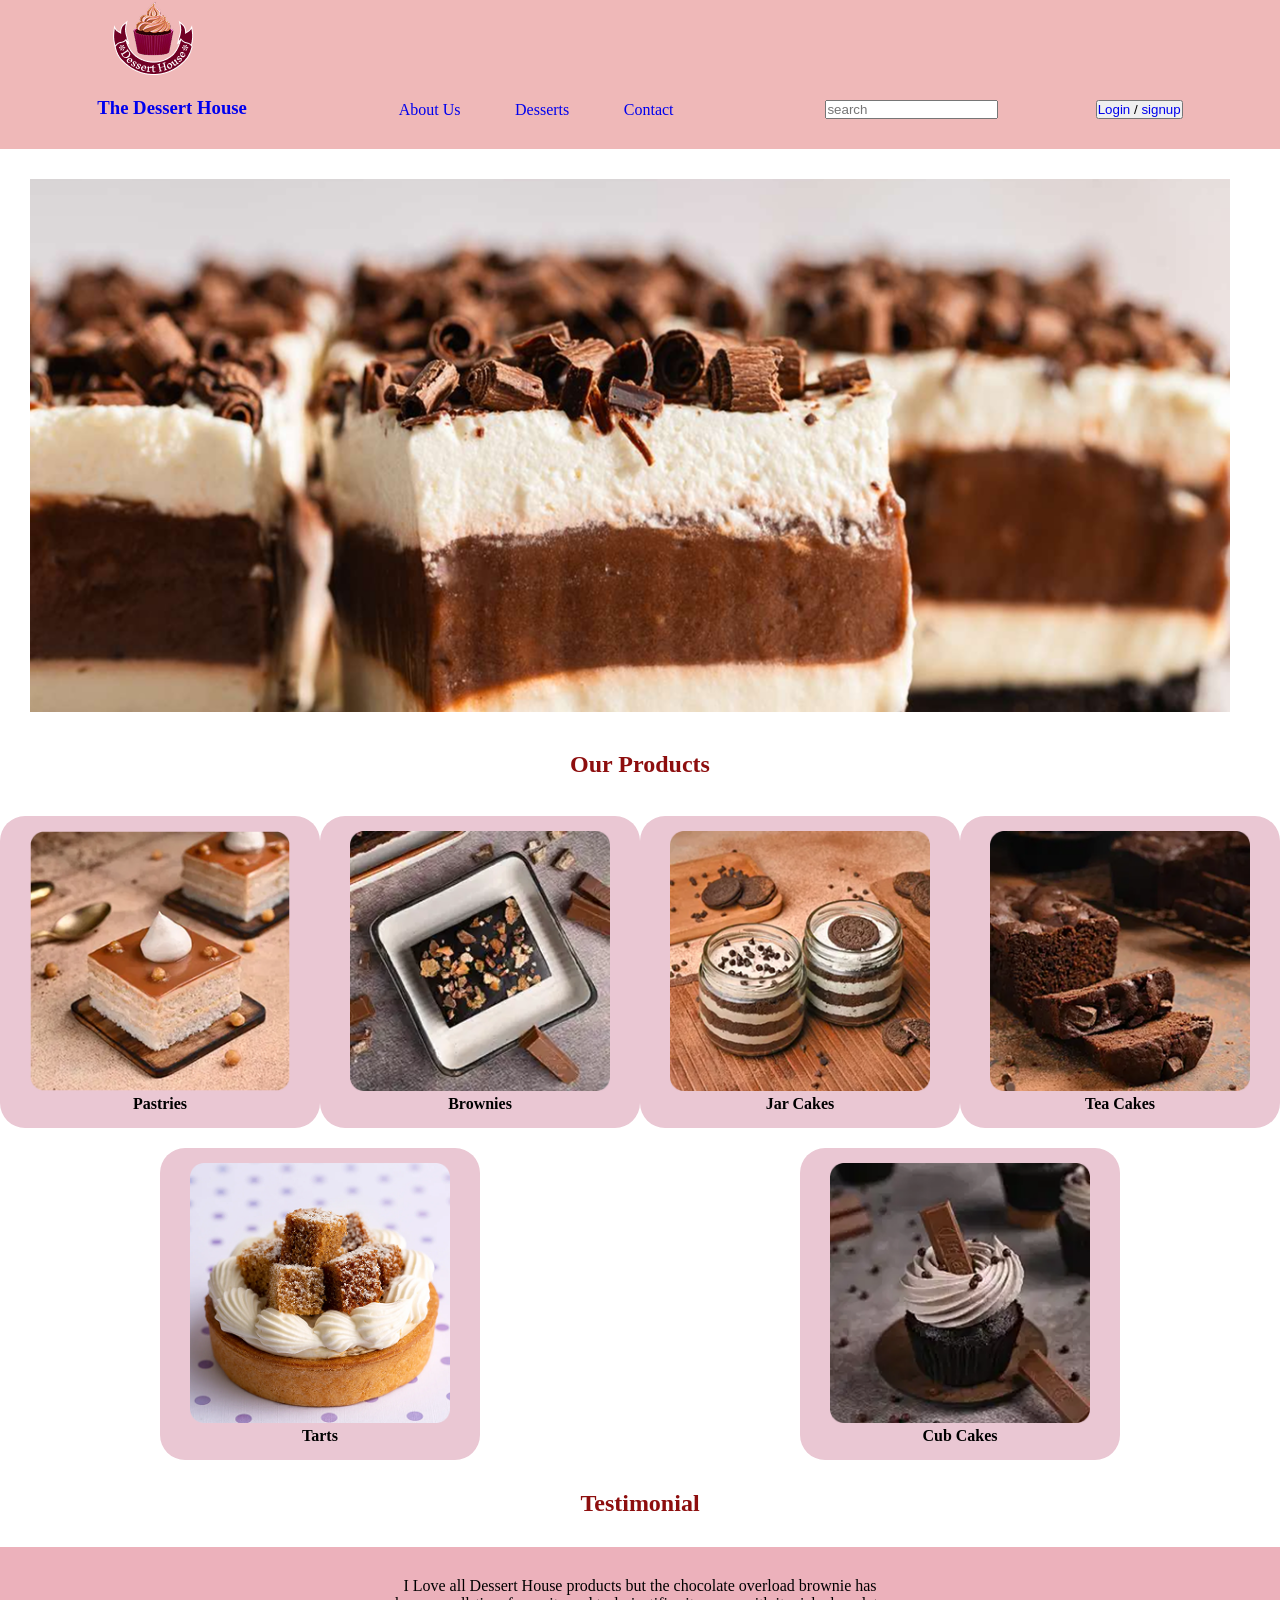
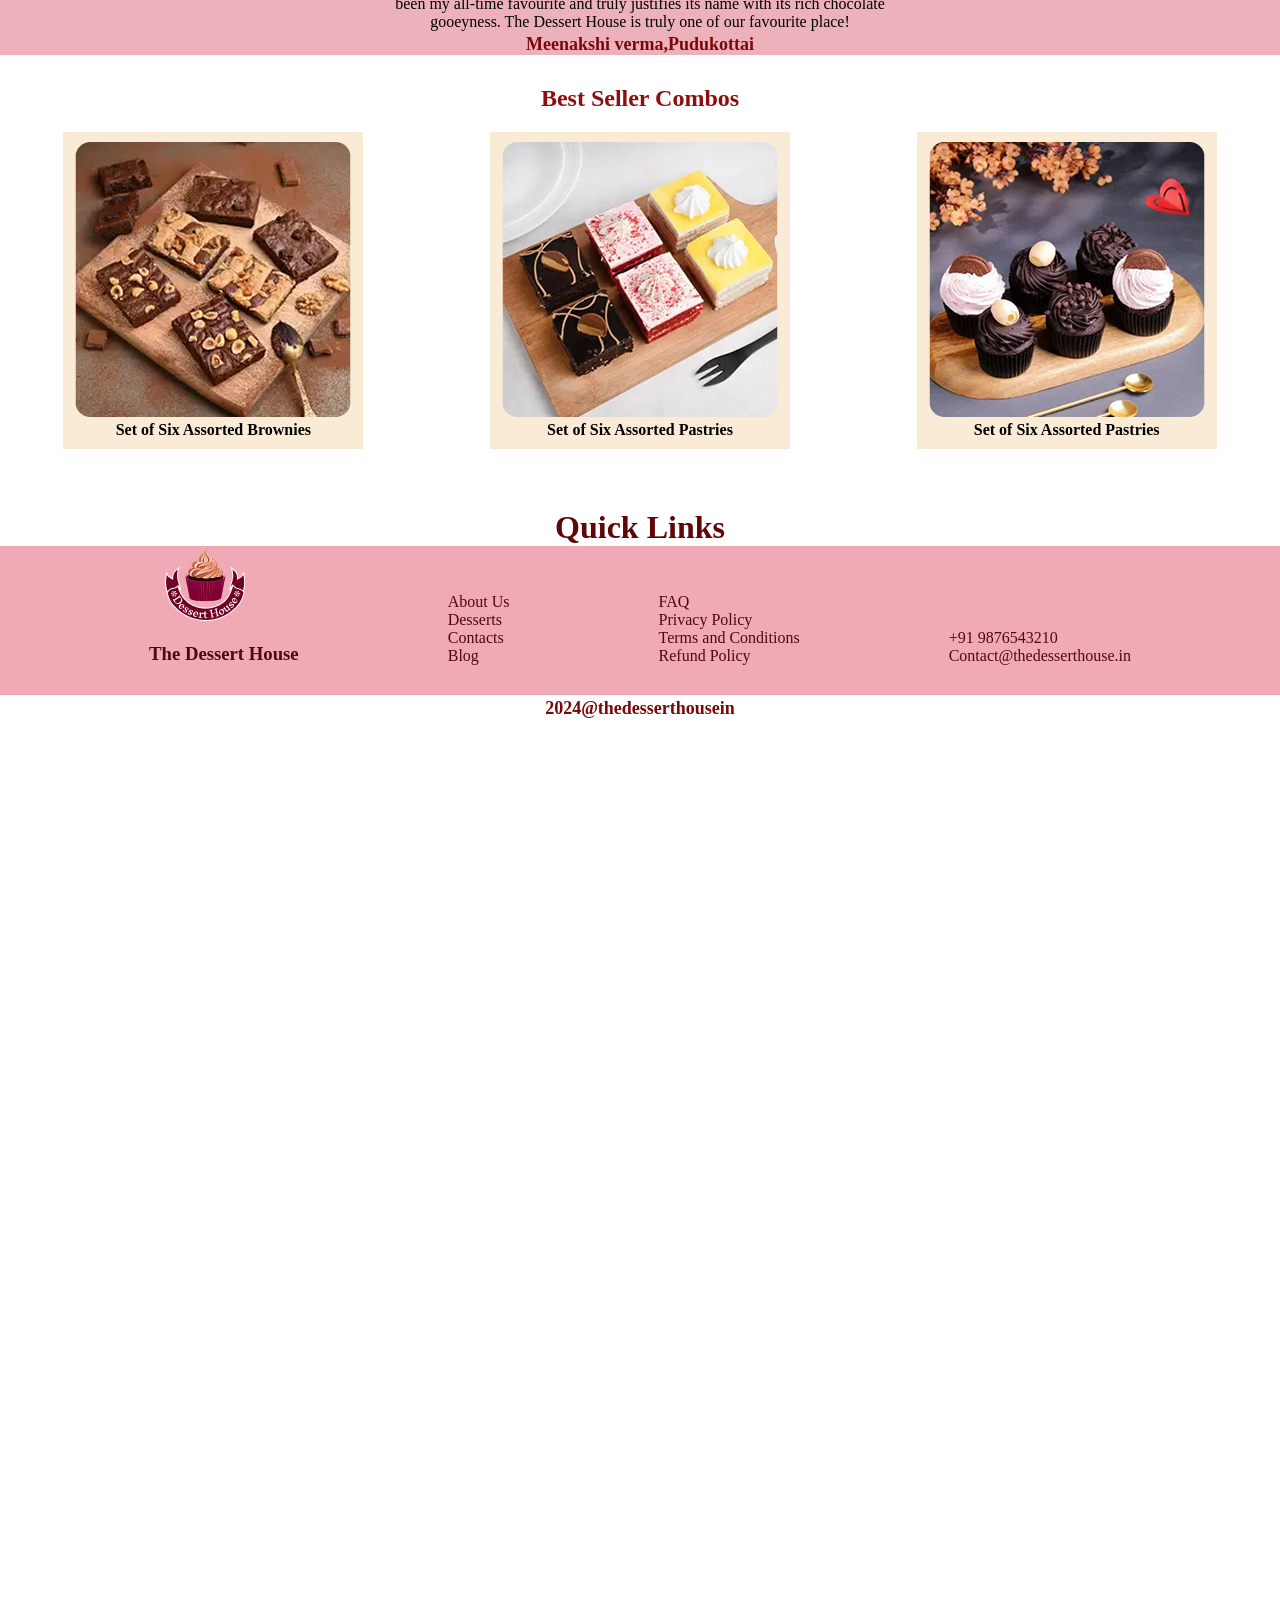
<file: bakery/index.html>
<!DOCTYPE html>
<html lang="en">
<head>
    <meta charset="UTF-8">
    <meta name="viewport" content="width=device-width, initial-scale=1.0">
    <title>Document</title>
    <link rel="stylesheet" href="./Assets/css/style.css">
</head>
<body>
    <header>
        <!-- Navbar -->
        <nav>
            <div>
                <a href="index.html">
                    <img src="./Assets/images/img1.png" alt="Logo">
                    <h3>The Dessert House</h3>
                </a>
            </div>
            <ul>
                <li><a href="about.html">About Us</a></li>
                <li><a href="desserts.html">Desserts</a></li>
                <li><a href="contact.html">Contact</a></li>
            </ul>
            <div>
                <input type="search" placeholder="search">
            </div>
            <button><a href="login.html">Login</a> / <a href="login.html">signup</a></button>
        </nav>
    </header>
    <div class="container">
        <img src="Assets/images/img3.png">
    </div>
    <!--our product-->
    <section>
         <h2>Our Products</h2><br>
        <div class="our-products">
            <div class="card-container">
                <img src="Assets/images/img4.png">
                <h4>Pastries</h4>
            </div>
            <div class="card-container">
                <img src="Assets/images/img5.png">
                <h4>Brownies</h4>
            </div>
            <div class="card-container">
                <img src="Assets/images/img6.png">
                <h4>Jar Cakes</h4>
            </div>
            <div class="card-container">
                <img src="Assets/images/img7.png">
                <h4>Tea Cakes</h4>
            </div>
            <div class="card-container">
                <img src="Assets/images/img8.png">
                <h4>Tarts</h4>
            </div>
            <div class="card-container">
                <img src="Assets/images/img9.png">
                <h4>Cub Cakes</h4>
            </div>
        </div>
    </section>
    <section class="Testimonial">
        <h2>Testimonial</h2>
        <div class="card-testimonials">
            <p>I Love all Dessert House products but the chocolate overload brownie has been my all-time favourite and truly justifies its name
                 with its rich chocolate gooeyness. The Dessert House is truly one of our favourite place!</p>
            <h5>Meenakshi verma,Pudukottai</h5>     
        </div>
    </section>

    <section>
        <h2>Best Seller Combos</h2>
        <div class="sellercard-container">
        <div class="seller-container">
            <img src="Assets/images/img10.png">
            <h4>Set of Six Assorted Brownies</h4> 
        </div>
        <div class="seller-container">
            <img src="Assets/images/img11.png">
            <h4>Set of Six Assorted Pastries</h4>
        </div>
        <div class="seller-container">
            <img src="Assets/images/img12.png">
            <h4>Set of Six Assorted Pastries</h4>
        </div>
        </div>
    </section>
    <footer>
        <h1>Quick Links</h1>
        <div class="foot-container">
            <div class="foot-card">
               <img src="Assets/images/img1.png" alt="logo">
               <h3>The Dessert House</h3>         
            </div>
            <div class="foot-card">
                <ul>
                    <li>About Us</li>
                    <li>Desserts</li>
                    <li>Contacts</li>
                    <li>Blog</li>
                </ul>
            </div>
            <div class="foot-card">
                <ul>
                    <li>FAQ</li>
                    <li>Privacy Policy</li>
                    <li>Terms and Conditions</li>
                    <li>Refund Policy</li>
                </ul>
            </div>
            <div class="foot-card">
                <ul>    
                    <li>+91 9876543210</li>
                    <li>Contact@thedesserthouse.in</li>
                </ul>    
            </div>
        </div>
        <h5>2024@thedesserthousein</h5>
    </footer>
</body>
</html>
</file>
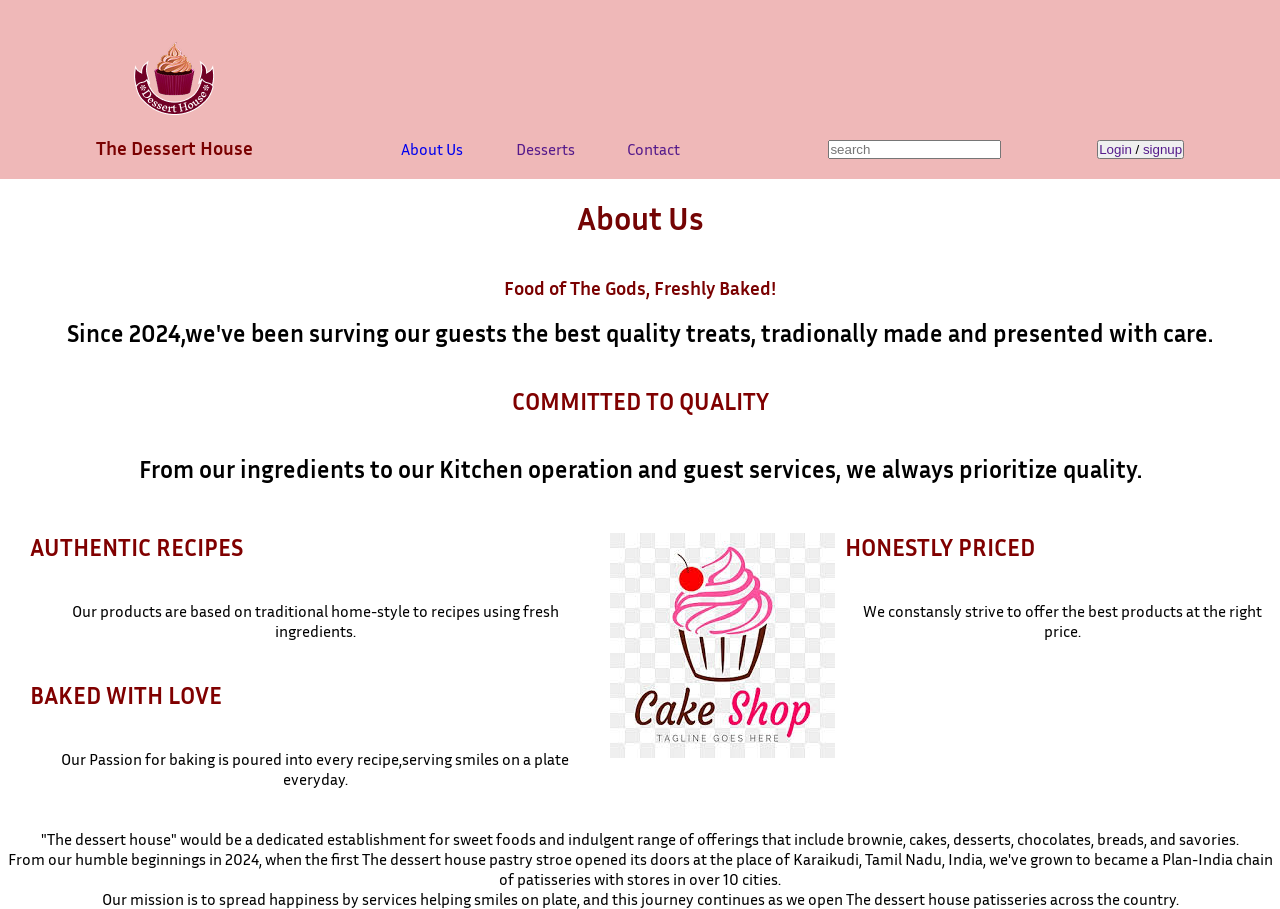
<file: bakery/about.html>
<!DOCTYPE html>
<html lang="en">

<head>
    <meta charset="UTF-8">
    <meta name="viewport" content="width=device-width, initial-scale=1.0">
    <title>Document</title>
    <link rel="stylesheet" href="./Assets/css/about.css">
    <link rel="preconnect" href="https://fonts.googleapis.com">
<link rel="preconnect" href="https://fonts.gstatic.com" crossorigin>
<link href="https://fonts.googleapis.com/css2?family=Inria+Sans:ital,wght@0,300;0,400;0,700;1,300;1,400;1,700&display=swap" rel="stylesheet">
</head>

<body>
    <header>
        <!-- Navbar -->
        <nav>
            <div>
                <a href="index.html">
                    <img src="./Assets/images/img1.png" alt="Logo">
                    <h3>The Dessert House</h3>
                </a>
            </div>
            <ul>
                <li><a href="about.html">About Us</a></li>
                <li><a href="">Desserts</a></li>
                <li><a href="">Contact</a></li>
            </ul>
            <div>
                <input type="search" placeholder="search">
            </div>
            <button><a href="">Login</a> / <a href="">signup</a></button>
        </nav>
    </header>
    <header>
        <h1>About Us</h1><br><br>
        <h3>Food of The Gods, Freshly Baked!</h3><br>
        <p>Since 2024,we've been surving our guests the best quality treats,
            tradionally made and presented with care.
        </p><br><br>
        <h2>COMMITTED TO QUALITY</h2><br><br>
        <p>From our ingredients to our
            Kitchen operation and guest services,
            we always prioritize quality.
        </p>
    </header>    
        <div class="parent">
            <div class="child 1">
                <h2>AUTHENTIC RECIPES</h2><br><br>
                <P>Our products are based on
                    traditional home-style to recipes
                    using fresh ingredients.
                </P><br><br>
                <h2>BAKED WITH LOVE</h2><br><br>
                <p>Our Passion for baking is poured into
                    every recipe,serving smiles on a
                    plate everyday.
                </p>
            </div>
            <div class="child 2">
                <img src="Assets/images/img2.jpg">
            </div>
            <div class="child 3">
                <h2>HONESTLY PRICED</h2><br><br>
                <P>We constansly strive to offer the best
                    products at the right price.
                </P>
            </div>
        </div>
    </header><br><br>
    <p>"The dessert house" would be a dedicated establishment for sweet foods and indulgent range of
            offerings that include brownie, cakes, desserts, chocolates, breads, and savories.
    </p>
    <p>From our humble beginnings in 2024, when the first The dessert house pastry stroe opened its doors
            at the place of Karaikudi, Tamil Nadu, India, we've grown to became a Plan-India chain of patisseries
                         with stores in over 10 cities.
    </p>
    <p>Our mission is to spread happiness by services helping smiles on plate, and this journey continues as we open 
             The dessert house patisseries across the country. 
    </p>
</body>
</html>
</file>
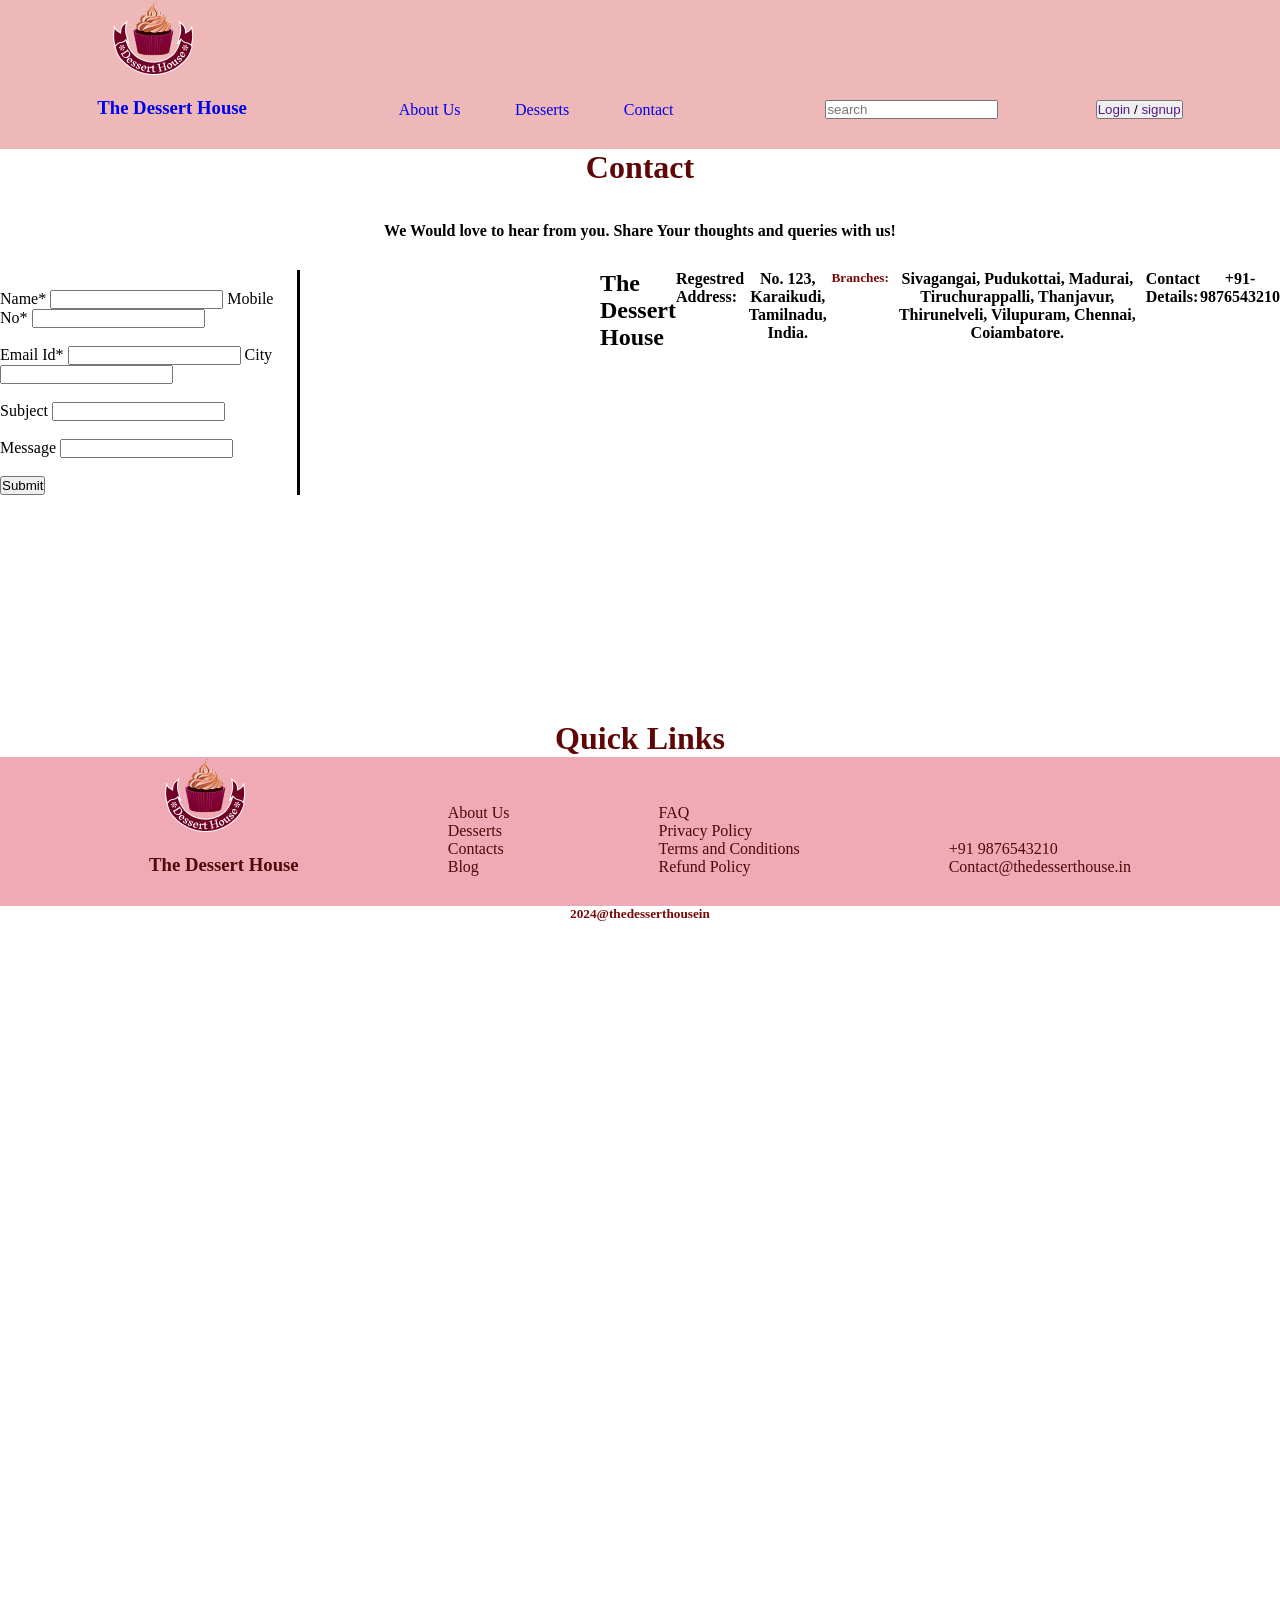
<file: bakery/contact.html>
<!DOCTYPE html>
<html lang="en">
<head>
    <meta charset="UTF-8">
    <meta name="viewport" content="width=device-width, initial-scale=1.0">
    <title>Document</title>
    <link rel="stylesheet" href="Assets/css/contact.css">
</head>
<body>
    <header>
        <!-- Navbar -->
        <nav>
            <div>
                <a href="index.html">
                    <img src="./Assets/images/img1.png" alt="Logo">
                    <h3>The Dessert House</h3>
                </a>
            </div>
            <ul>
                <li><a href="about.html">About Us</a></li>
                <li><a href="desserts.html">Desserts</a></li>
                <li><a href="contact.html">Contact</a></li>
            </ul>
            <div>
                <input type="search" placeholder="search">
            </div>
            <button><a href="">Login</a> / <a href="">signup</a></button>
        </nav>
    </header>
    <h1>Contact</h1><br><br>
    <p>We Would love to hear from you. Share Your thoughts and queries with us!</p>
    <div class="form">
        <div class="card">
    <form class="container">
        <label>Name*</label>
        <input type="text" id="name">
        <lable>Mobile No*</lable>
        <input type="number" id="mobile no"><br><br>
        <label>Email Id*</label>
        <input type="email" id="email id">
        <label for="City">City</label>
        <input type="text" id="city"><br><br>
        <label for="subject">Subject</label>
        <input type="text" id="subject"><br><br>
        <label for="message">Message</label>
        <input type="text" id="message"><br><br>
        <button>Submit</button>
    </form>
    </div>
    <iframe src="https://www.google.com/maps/embed?pb=!1m18!1m12!1m3!1d31528.69863559766!2d77.293878667391!3d8.964100521980974!2m3!1f0!2f0!3f0!3m2!1i1024!2i768!4f13.1!3m3!1m2!1s0x3b0429c15ac547f7%3A0x9a707276cd8ae327!2sTenkasi%2C%20Tamil%20Nadu!5e0!3m2!1sen!2sin!4v1776332812823!5m2!1sen!2sin" width="600" height="450" style="border:0;" allowfullscreen="" loading="lazy" referrerpolicy="no-referrer-when-downgrade"></iframe>
    <h2>The Dessert House</h2>
    <h4>Regestred Address:</h4>
    <p>No. 123, Karaikudi, Tamilnadu, India.</p><br><br>
    <h5>Branches:</h5>
    <p>Sivagangai, Pudukottai, Madurai, Tiruchurappalli, Thanjavur,
       Thirunelveli, Vilupuram, Chennai, Coiambatore. 
    </p>
    <h4>Contact Details:</h4>
    <p>+91-9876543210</p>
    </div>
    <footer>
        <h1>Quick Links</h1>
        <div class="foot-container">
            <div class="foot-card">
               <img src="Assets/images/img1.png" alt="logo">
               <h3>The Dessert House</h3>         
            </div>
            <div class="foot-card">
                <ul>
                    <li>About Us</li>
                    <li>Desserts</li>
                    <li>Contacts</li>
                    <li>Blog</li>
                </ul>
            </div>
            <div class="foot-card">
                <ul>
                    <li>FAQ</li>
                    <li>Privacy Policy</li>
                    <li>Terms and Conditions</li>
                    <li>Refund Policy</li>
                </ul>
            </div>
            <div class="foot-card">
                <ul>    
                    <li>+91 9876543210</li>
                    <li>Contact@thedesserthouse.in</li>
                </ul>    
            </div>
        </div>
        <h5>2024@thedesserthousein</h5>
    </footer>
</body>
</html>
</file>
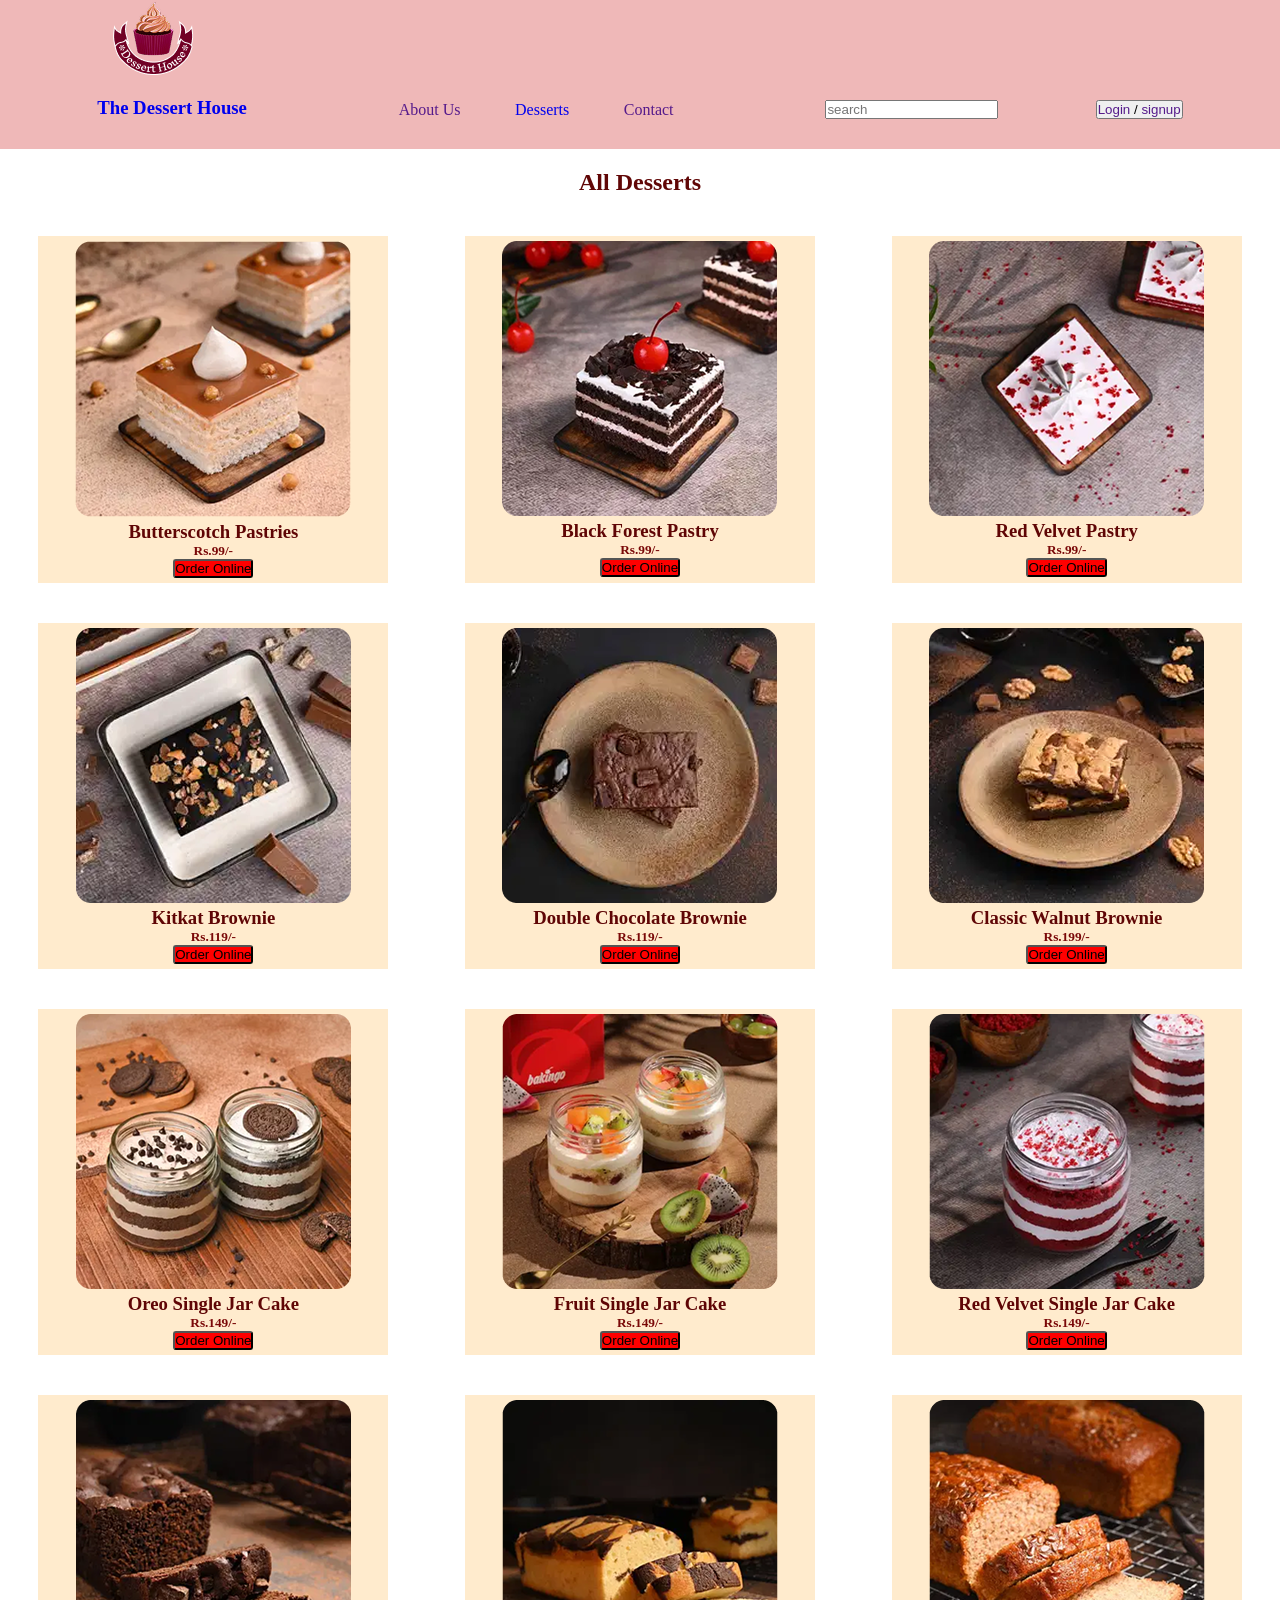
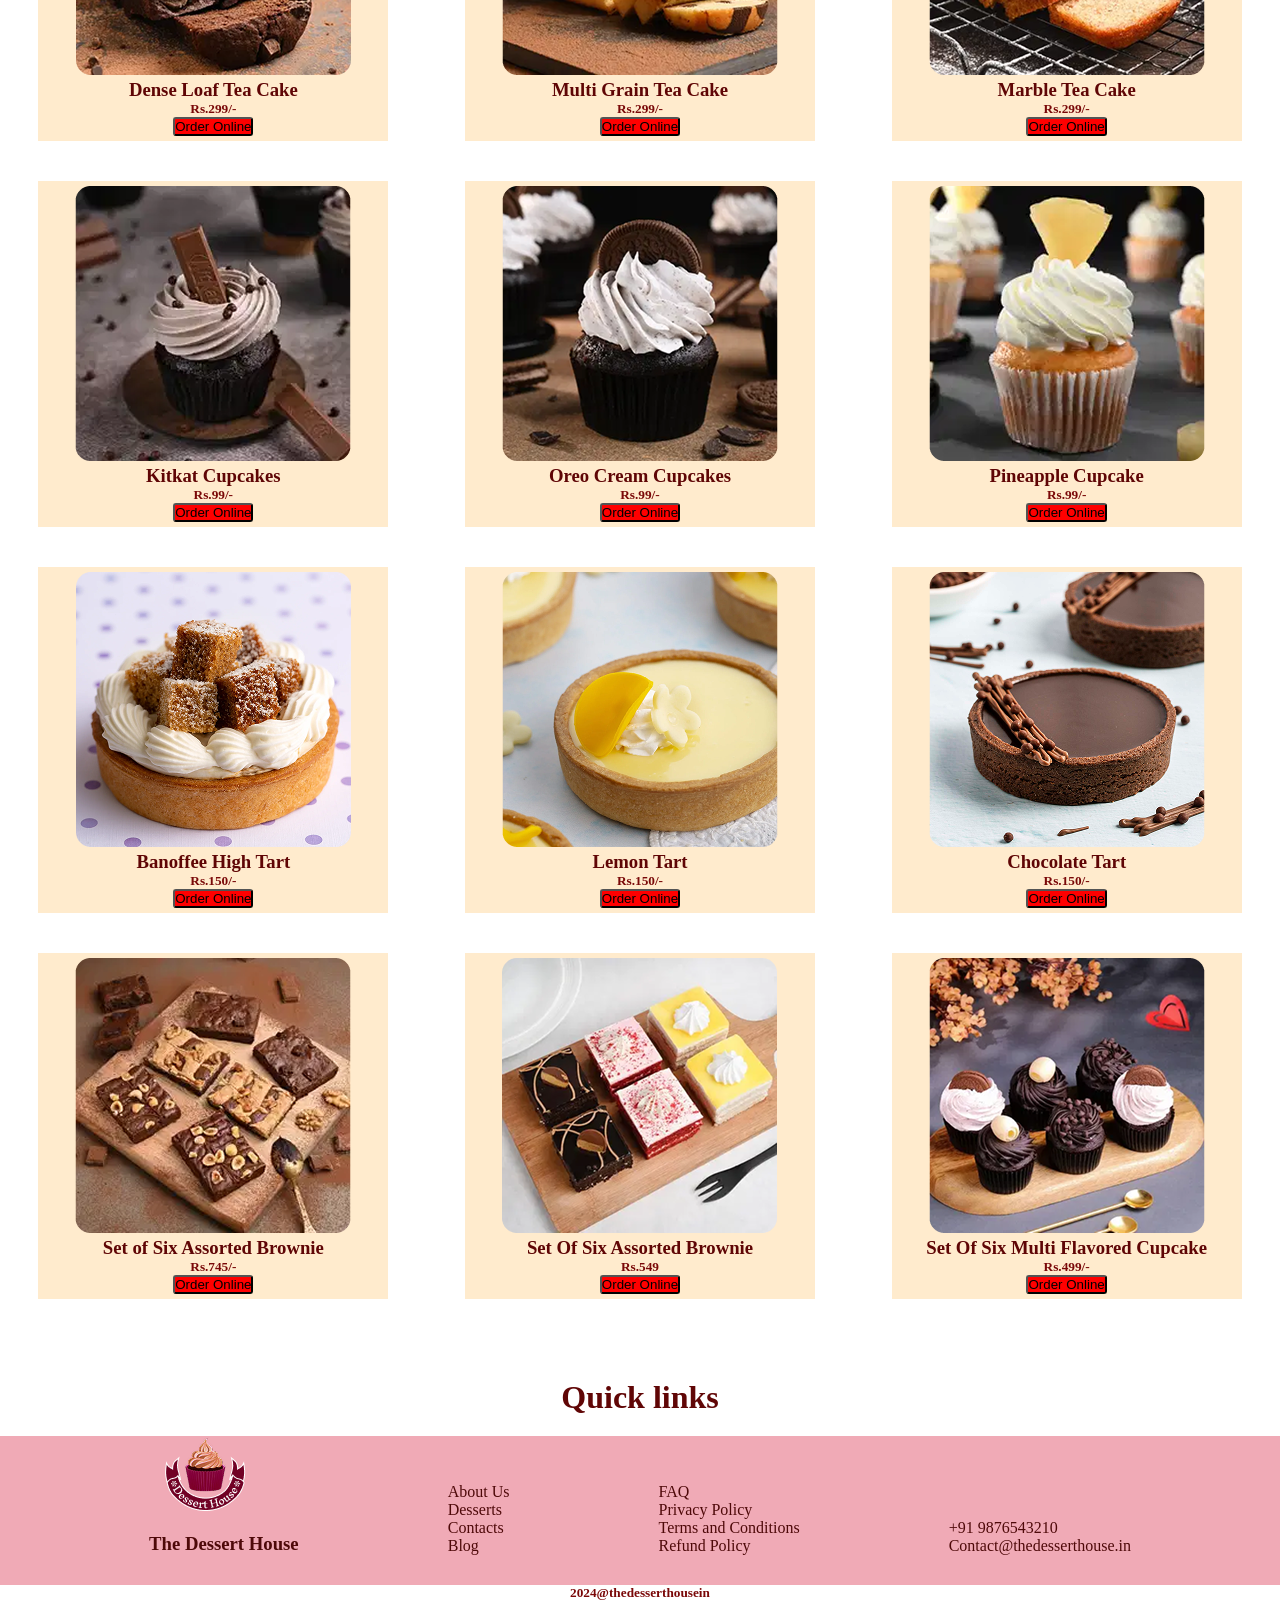
<file: bakery/desserts.html>
<!DOCTYPE html>
<html lang="en">
<head>
    <meta charset="UTF-8">
    <meta name="viewport" content="width=device-width, initial-scale=1.0">
    <title>Document</title>
    <link rel="stylesheet" href="Assets/css/desserts.css">
</head>
<body>
    <header>
        <!-- Navbar -->
        <nav>
            <div>
                <a href="index.html">
                    <img src="./Assets/images/img1.png" alt="Logo">
                    <h3>The Dessert House</h3>
                </a>
            </div>
            <ul>
                <li><a href="">About Us</a></li>
                <li><a href="desserts.html">Desserts</a></li>
                <li><a href="">Contact</a></li>
            </ul>
            <div>
                <input type="search" placeholder="search">
            </div>
            <button><a href="">Login</a> / <a href="">signup</a></button>
        </nav>
    </header>
    <section>
       <h1>All Desserts</h1>
    <div class="card-dessert">
       <div class="card">
        <img src="Assets/images/img4.png">
        <h3>Butterscotch Pastries</h3>
        <h5>Rs.99/-</h5>
        <button>Order Online</button>
       </div> 
      <div class="card">
        <img src="Assets/images/img15.png">
        <h3>Black Forest Pastry</h3>
        <h5>Rs.99/-</h5>
        <button>Order Online</button>
      </div> 
      <div class="card">
        <img src="Assets/images/img14.png">
        <h3>Red Velvet Pastry</h3>
        <h5>Rs.99/-</h5>
        <button>Order Online</button>
      </div>
      <div class="card">
        <img src="Assets/images/img5.png">
        <h3>Kitkat Brownie</h3>
        <h5>Rs.119/-</h5>
        <button>Order Online</button>
      </div>
      <div class="card">
        <img src="Assets/images/img16.png">
        <h3> Double Chocolate Brownie</h3>
        <h5>Rs.119/-</h5>
        <button>Order Online</button>
      </div>
      <div class="card">
        <img src="Assets/images/img17.png">
        <h3>Classic Walnut Brownie</h3>
        <h5>Rs.199/-</h5>
        <button>Order Online</button>
      </div>
      <div class="card">
        <img src="Assets/images/img6.png">
        <h3>Oreo Single Jar Cake</h3>
        <h5>Rs.149/-</h5>
        <button>Order Online</button>
      </div>
      <div class="card">
        <img src="Assets/images/img18.png">
        <h3>Fruit Single Jar Cake</h3>
        <h5>Rs.149/-</h5>
        <button>Order Online</button>
      </div>
      <div class="card">
        <img src="Assets/images/img19.png">
        <h3>Red Velvet Single Jar Cake</h3>
        <h5>Rs.149/-</h5>
        <button>Order Online</button>
      </div>
      <div class="card">
        <img src="Assets/images/img7.png">
        <h3>Dense Loaf Tea Cake</h3>
        <h5>Rs.299/-</h5>
        <button>Order Online</button>
      </div>
      <div class="card">
        <img src="Assets/images/img20.png">
        <h3>Multi Grain Tea Cake</h3>
        <h5>Rs.299/-</h5>
        <button>Order Online</button>
      </div>
      <div class="card">
        <img src="Assets/images/img27.png">
        <h3>Marble Tea Cake</h3>
        <h5>Rs.299/-</h5>
        <button>Order Online</button>
      </div>
      <div class="card">
        <img src="Assets/images/img21.png">
        <h3>Kitkat Cupcakes</h3>
        <h5>Rs.99/-</h5>
        <button>Order Online</button>
      </div>
      <div class="card">
        <img src="Assets/images/img22.png">
        <h3>Oreo Cream Cupcakes</h3>
        <h5>Rs.99/-</h5>
        <button>Order Online</button>
      </div>
      <div class="card">
        <img src="Assets/images/img23.png">
        <h3>Pineapple Cupcake</h3>
        <h5>Rs.99/-</h5>
        <button>Order Online</button>
      </div>
      <div class="card">
        <img src="Assets/images/img8.png">
        <h3>Banoffee High Tart</h3>
        <h5>Rs.150/-</h5>
        <button>Order Online</button>
    </div>
    <div class="card">
      <img src="Assets/images/img24.png">
      <h3>Lemon Tart</h3>
      <h5>Rs.150/-</h5>
      <button>Order Online</button>
    </div>
    <div class="card">
      <img src="Assets/images/img25.png">
      <h3>Chocolate Tart</h3>
      <h5>Rs.150/-</h5>
      <button>Order Online</button>
    </div>
    <div class="card">
      <img src="Assets/images/img10.png">
      <h3>Set of Six Assorted Brownie</h3>
      <h5>Rs.745/-</h5>
      <button>Order Online</button>
    </div>
    <div class="card">
      <img src="Assets/images/img26.png">
      <h3>Set Of Six Assorted Brownie</h3>
      <h5>Rs.549</h5>
      <button>Order Online</button>
    </div>
    <div class="card">
      <img src="Assets/images/img12.png">
      <h3>Set Of Six Multi Flavored Cupcake</h3>
      <h5>Rs.499/-</h5>
      <button>Order Online</button>
    </div>
    </div>
    </section>
    <footer>
      <h1>Quick links</h1>
       <div class="foot-container">
            <div class="foot-card">
               <img src="Assets/images/img1.png" alt="logo">
               <h3>The Dessert House</h3>         
            </div>
            <div class="foot-card">
                <ul>
                    <li>About Us</li>
                    <li>Desserts</li>
                    <li>Contacts</li>
                    <li>Blog</li>
                </ul>
            </div>
            <div class="foot-card">
                <ul>
                    <li>FAQ</li>
                    <li>Privacy Policy</li>
                    <li>Terms and Conditions</li>
                    <li>Refund Policy</li>
                </ul>
            </div>
            <div class="foot-card">
                <ul>    
                    <li>+91 9876543210</li>
                    <li>Contact@thedesserthouse.in</li>
                </ul>    
            </div>
        </div>
        <h5>2024@thedesserthousein</h5>
    </footer>
</body>
</html>
</file>
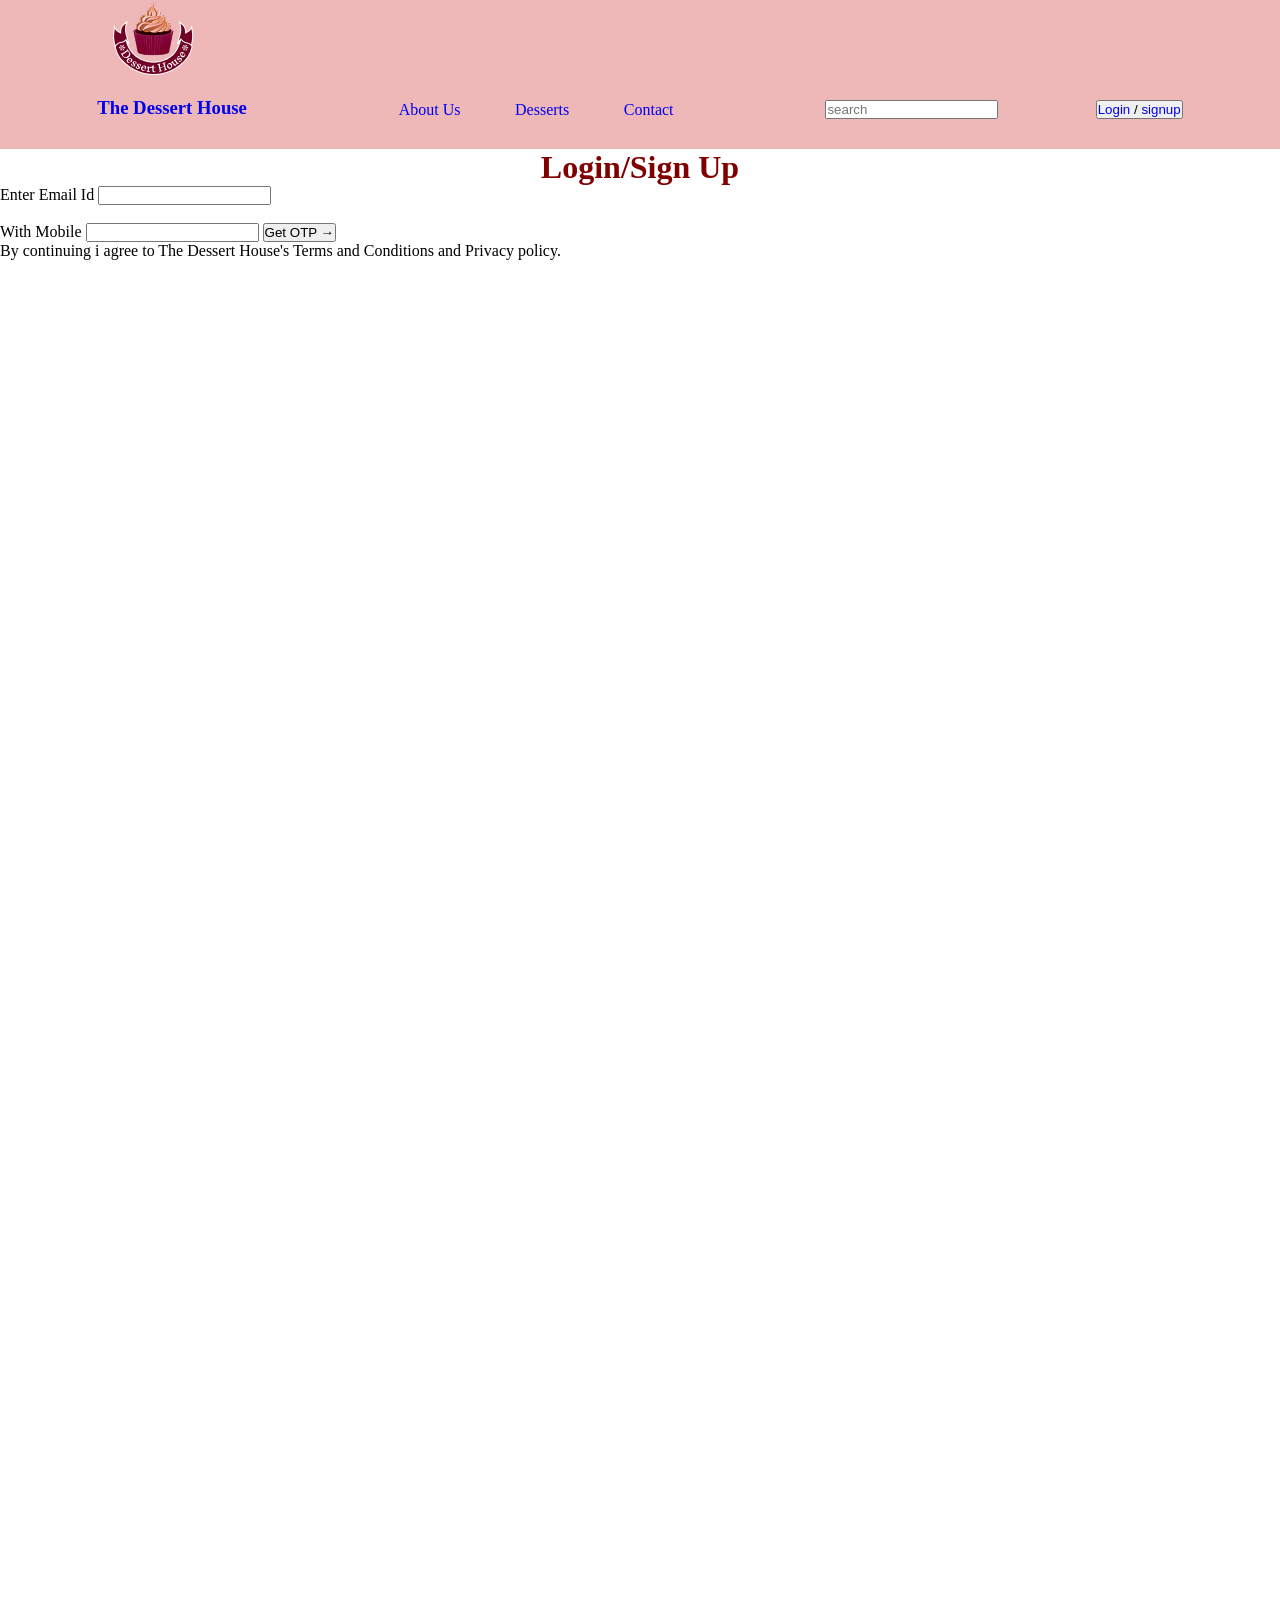
<file: bakery/login.html>
<!DOCTYPE html>
<html lang="en">
<head>
    <meta charset="UTF-8">
    <meta name="viewport" content="width=, initial-scale=1.0">
    <title>Document</title>
    <link rel="stylesheet" href="./Assets/css/login.css">
</head>
<body>
<header>
        <!-- Navbar -->
        <nav>
            <div>
                <a href="index.html">
                    <img src="./Assets/images/img1.png" alt="Logo">
                    <h3>The Dessert House</h3>
                </a>
            </div>
            <ul>
                <li><a href="about.html">About Us</a></li>
                <li><a href="desserts.html">Desserts</a></li>
                <li><a href="contact.html">Contact</a></li>
            </ul>
            <div>
                <input type="search" placeholder="search">
            </div>
            <button><a href="login.html">Login</a> / <a href="login.html">signup</a></button>
        </nav>
    </header>
    <div class="card-container">
    <h1>Login/Sign Up</h1>
    <label for="Enter Email Id">Enter Email Id</label>
    <input type="email" id="email id"><br><br>
    <label for="text">With Mobile</label>
    <input type="number" id="With Mobile">
    <button>Get OTP → </button>
    <p>By continuing i agree to The Dessert House's Terms and Conditions and Privacy policy.</p>
    </div>
</body>
</html>
</file>
<file: bakery/Assets/css/style.css>
*{
    box-sizing: border-box;
    margin: 0;
    padding: 0;
}
body{
    height: 500vh;
}
a{
    text-decoration: none;
}

    /* NavBar */
nav{
    display: flex;
    justify-content: space-evenly;
    align-items: flex-end;
    background-color: rgb(239, 184, 184);
    color: maroon;
    padding-bottom: 30px;
}
nav ul{
    display: flex;
    justify-content: space-evenly;
    width: 30%;
}
nav ul li{
    list-style: none;
}
.container{
    width: 100px;
    padding: 30px;
}
.container img{
    width: 1200px;  
}
h2{
    text-align: center;
    color: rgb(141, 14, 14);
    margin-top: 5px;
}
.our-products{
    display: flex;
    justify-content: space-around;
    flex-wrap: wrap;
}
.card-container{
    width: 320px;
    padding: 15px 0px;
    margin-top: 20px;
    text-align: center;
    border-radius: 25px;
    background-color: rgb(234, 199, 211);
}
.card-container img{
    width: 260px;
}
.Testimonial{
    margin: 30px 0px;
}
.card-testimonials{
    background-color: rgb(236, 177, 187);
    width:  auto;
    margin: 30px 0px;
    text-align: center;
}
.card-testimonials p{
    display: inline-block;
    padding-top: 30px;
    width: 500px;
}
h5{
    text-align: center;
    font-size: large;
    margin-top: 3px
}
.sellercard-container{
    display: flex;
    justify-content: space-around;
}
.seller-container{
    width:300px;
    background-color: antiquewhite;
    padding: 10px;
    text-align: center;
    margin: 20px 0px;
}
footer{   
    padding-top: 40px;

}
h1{
    text-align: center;
    color: rgb(96, 6, 6);
}
.foot-container{
    display: flex;
    justify-content: space-evenly;
    align-items: flex-end;
    background-color: rgb(240, 170, 182);
    padding-bottom: 30px;
    color: rgb(78, 9, 9);
    font-style: bold;
    border-right: 10px;
}
.foot-card li{
    list-style: none;
}
h5{
    color: rgb(122, 8, 8);
}
@keyframes{
    width: 500px;
}
</file>
<file: bakery/Assets/css/about.css>
*{
    box-sizing: border-box;
    margin: 0;
    padding: 0;
}
a{
    text-decoration: none;
}

    /* NavBar */
nav{
    display: flex;
    justify-content: space-evenly;
    align-items: flex-end;
    background-color: rgb(239, 184, 184);
    color: rgb(26, 3, 3);
    padding-bottom: 20px;
}
nav ul{
    display: flex;
    justify-content: space-evenly;
    width: 30%;
}
nav ul li{
    list-style: none;
}
h1{
    color: rgb(116, 4, 4);
    margin-top: 20px;
    font-weight: bold;
}
h3{
    color: rgb(122, 1, 1);
    font-style: inherit;
}
h2{
    color: maroon;
}
header{
    text-align: center;
}
header img{
    margin-top: 40px;
}
p{
    align-items: center;
}
header p{
    font-weight: bold;
    font-size: x-large;
    align-items: center;
}
.parent{
    display: flex;
    justify-content: first baseline;
    margin-top: 50px;
    gap: 10px;
    margin-left: 30px;
}
body{
    font-family: 'inria sans';
}
p{
    text-align: center;
}
</file>
<file: bakery/Assets/css/contact.css>
*{
    box-sizing: border-box;
    margin: 0;
    padding: 0;
}
body{
    height: 500vh;
}
a{
    text-decoration: none;
}

    /* NavBar */
nav{
    display: flex;
    justify-content: space-evenly;
    align-items: flex-end;
    background-color: rgb(239, 184, 184);
    color: maroon;
    padding-bottom: 30px;
}
nav ul{
    display: flex;
    justify-content: space-evenly;
    width: 30%;
}
nav ul li{
    list-style: none;
}
h1{
    text-align: center;
    color: maroon;
    padding-top: 20x;
    padding bottom: 20px;
}
p{
    text-align: center;
    font-weight: bold;
    padding-bottom: 30px;
}
.container{
    padding-top: 20px;
    border-right: 3px solid black;
    width: 300px;
}
.form{
    display: flex;
    justify-content: space-evenly;
}
.card{
    width: 400px;
}
.card p{
    text-align: center;
}
.footer{   
    padding-top: 40px;

}
h1{
    text-align: center;
    color: rgb(96, 6, 6);
}
.foot-container{
    display: flex;
    justify-content: space-evenly;
    align-items: flex-end;
    background-color: rgb(240, 170, 182);
    padding-bottom: 30px;
    color: rgb(78, 9, 9);
    font-style: bold;
    border-right: 10px;
}
.foot-card li{
    list-style: none;
}
h5{
    color: rgb(122, 8, 8);
    text-align: center;
}
</file>
<file: bakery/Assets/css/desserts.css>
*{
    box-sizing: border-box;
    margin: 0;
    padding: 0;
}
a{
    text-decoration: none;
}

    /* NavBar */
nav{
    display: flex;
    justify-content: space-evenly;
    align-items: flex-end;
    background-color: rgb(239, 184, 184);
    color: rgb(142, 9, 9);
    padding-bottom: 30px;
}
nav ul{
    display: flex;
    justify-content: space-evenly;
    width: 30%;
}
nav ul li{
    list-style: none;
}
h1{
    text-align: center;
    padding-top: 20px;
    padding-bottom: 20px;
    color: maroon;
}
.card-dessert{
    display: flex;
    justify-content: space-around;
    flex-wrap: wrap;
}
.card{
    width: 350px;
    background-color: blanchedalmond;
    padding: 5px;
    margin: 20px 0px;
    text-align: center;
    color: rgb(95, 5, 5);
}
.card button{
    align-items: center;
    background-color: red;
    border-radius: 3px;
}
footer{
    padding-top: 40px;

}
h1{
    text-align: center;
    color: rgb(96, 6, 6);
}
.foot-container{
    display: flex;
    justify-content: space-evenly;
    align-items: flex-end;
    background-color: rgb(240, 170, 182);
    padding-bottom: 30px;
    color: rgb(78, 9, 9);
    font-style: bold;
    border-right: 10px;
}
.foot-card li{
    list-style: none;
}
h5{
    color: rgb(122, 8, 8);
    text-align: center;
}
</file>
<file: bakery/Assets/css/login.css>
*{
    box-sizing: border-box;
    margin: 0;
    padding: 0;
}
body{
    height: 500vh;
}
a{
    text-decoration: none;
}

    /* NavBar */
nav{
    display: flex;
    justify-content: space-evenly;
    align-items: flex-end;
    background-color: rgb(239, 184, 184);
    color: maroon;
    padding-bottom: 30px;
}
nav ul{
    display: flex;
    justify-content: space-evenly;
    width: 30%;
}
nav ul li{
    list-style: none;
}
.card-container h1{
    text-align: center;
    color: maroon;
}
.card-container{
    align-items: center;
}
</file>
